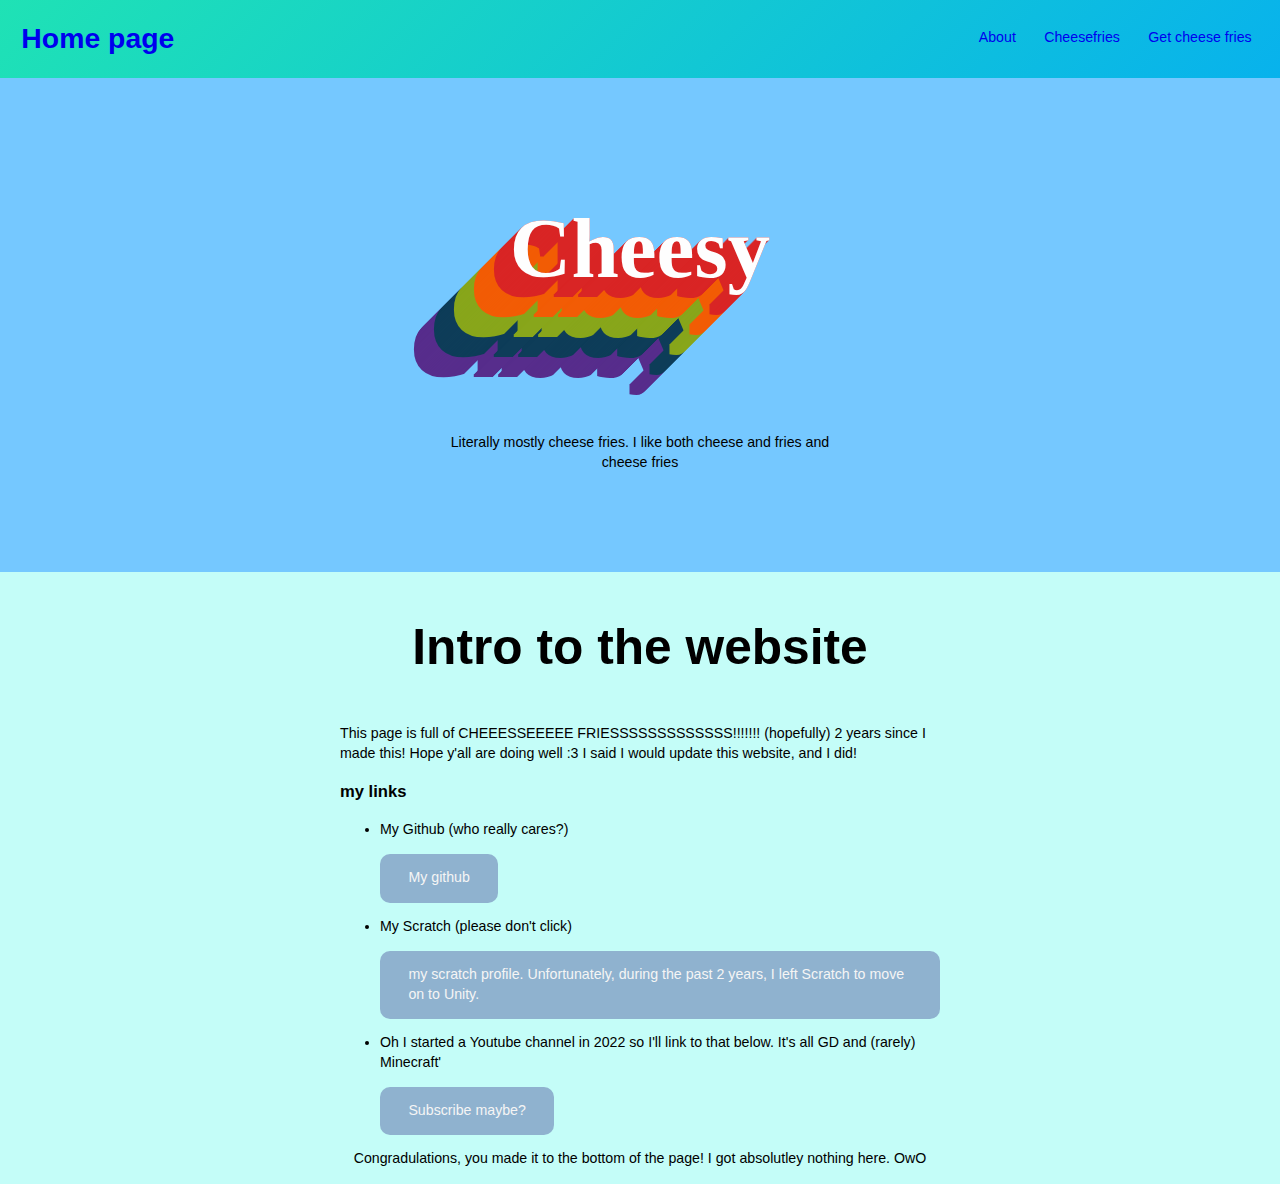
<file: index.html>
<!-- main website design -->
<!doctype html>
<html lang="en">


<head>
    <meta charset="utf-8" />
    <meta name="description" content= cheese fries />
    <title>CHEESYFRIES THE WEBSITE</title>
    <meta name="Things and stuff">
    <meta name="viewport" content="width=device-width, initial-scale=1" />
    <meta http-equiv="X-UA-Compatible" content="ie=edge" />
    <link href="css/style.css" rel="stylesheet" type="text/css" />
</head>

<body class="page-sub">
    <header>
         <div class="site-id">
            <h1><a href="index.html">Home page</a></h1>
        </div>
         <nav class="site-nav">
             <ul>
                 <li><A href="about.html">About</a></li>
                 <li><a href="notes.html">Cheesefries</a></li>
                 <li><a href="store.html">Get cheese fries</a></li>
            </ul>
         </nav>
    </header>
    <main>
        <section class="hero">
            <div class="text-retro-shadow">
                <h1>Cheesy</h1>
            </div>
            <p>Literally mostly cheese fries. I like both cheese and fries and cheese fries</p>
        </section>
    </main>
        <section>
            <div class="containersmall two-col-sidebar">
                <div class="#primary">
                    <h2 class="bigintro" id="intro">Intro to the website</h2>
                    <p id="about">
                        This page is full of CHEEESSEEEEE FRIESSSSSSSSSSSSS!!!!!!! (hopefully)
                        2 years since I made this! Hope y'all are doing well :3
                        I said I would update this website, and I did!
                    </p>

                    <h3 id="links">my links</h3>
                    <ul>
                        <li>
                            <p>My Github (who really cares?)</p>
                            <a class="button" href="https://github.com/Ayden-Potato">My github</a>
                        </li>
                        <li>
                            <p>My Scratch (please don't click)</p>
                            <a class="button" href="https://scratch.mit.edu/users/aydenismyname808/">my scratch profile. Unfortunately, during the past 2 years, I left Scratch to move on to Unity. </a>
                        </li>
                        <li>
                            <p>Oh I started a Youtube channel in 2022 so I'll link to that below. It's all GD and (rarely) Minecraft'</p>
                            <a class="button" href="https://www.youtube.com/@MarshmallowFluf1">Subscribe maybe?</a>
                        </li>
                    </ul>
                </div>
            </div>
        </section>
</main>

    <footer class="smallfooter">
        <p>Congradulations, you made it to the bottom of the page! I got absolutley nothing here. OwO</p>
    </footer>
</body>
</file>
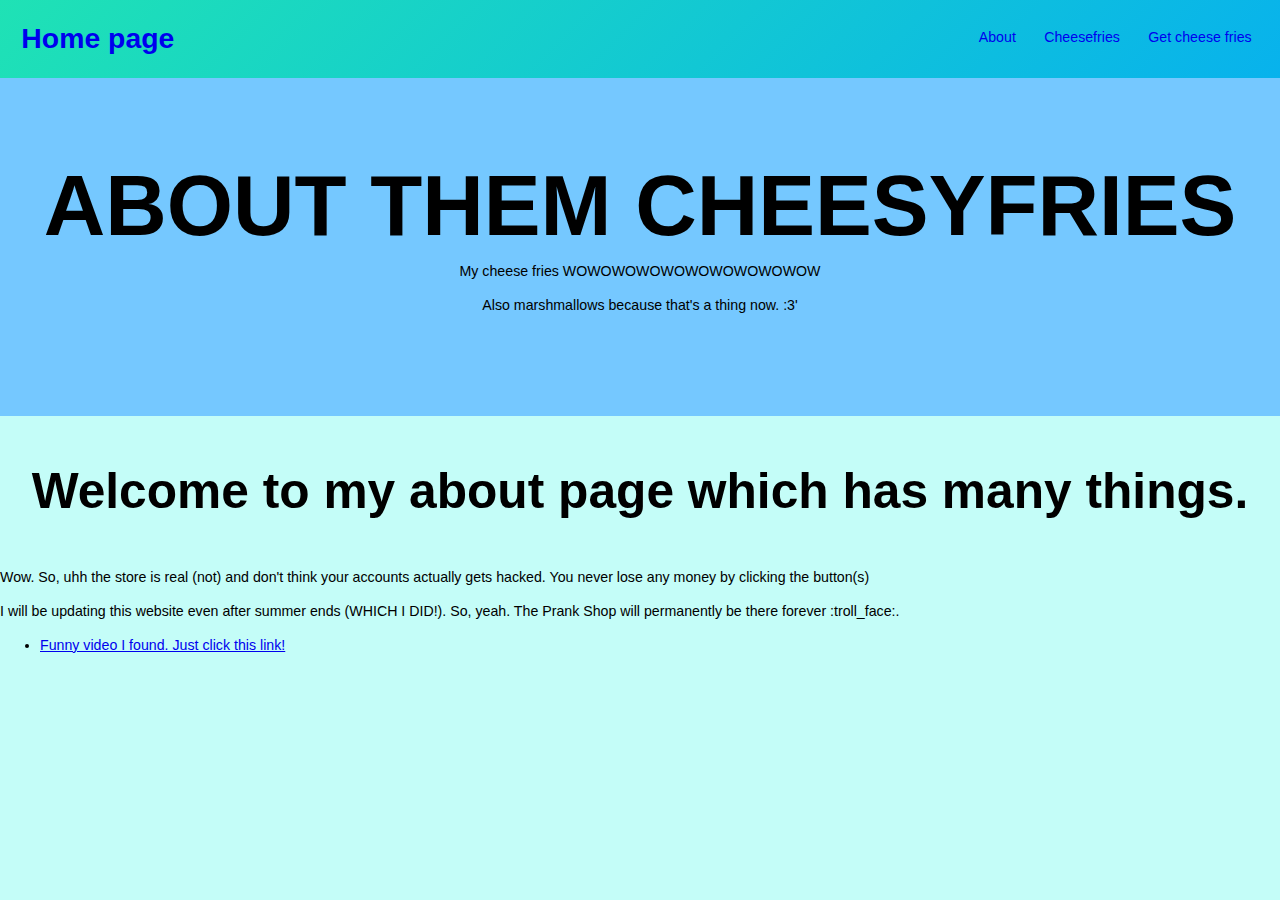
<file: about.html>
<!doctype html>
<html lang="en">

<head>
    <meta charset="utf-8" />
    <title>AYDEN -=|=- CHEESE FRIES</title>
    <meta name="description"
        content="This is an example cheese fry website. CHeese fries are real" />
    <meta name="viewport" content="width=device-width, initial-scale=1" />
    <link href="css/style.css" rel="stylesheet" type="text/css" />
</head>

<body class="page-sub">
    <header>
        <div class="site-id">
            <H1><a href="index.html">Home page</a></H1>
        </div>
        <nav class="site-nav">
            <ul>
                <li><a href="index.html">About</a></li>
                <li><a href="notes.html">Cheesefries</a></li>
                <li><a href="store.html">Get cheese fries</a></li>
            </ul>
        </nav>
    </header>
    <main>
        <section class="hero">
            <h2>About them Cheesyfries</h2>
            <p>My cheese fries WOWOWOWOWOWOWOWOWOWOW</p>
            <p>Also marshmallows because that's a thing now. :3'</p>
        </section>
    </main>
    <section>
        <h2 class="bigintro">Welcome to my about page which has many things.</h2>
        <p>Wow. So, uhh the store is real (not) and don't think your accounts actually gets hacked. You never lose any money by clicking the button(s)</p>
        <p>I will be updating this website even after summer ends (WHICH I DID!). So, yeah. The Prank Shop will permanently be there forever :troll_face:.</p>
    </section>

    <footer>
        <nav class="social-nav">
            <ul>
                <li><a href="https://www.youtube.com/watch?v=dQw4w9WgXcQ">Funny video I found. Just click this link!</a></li>
            </ul>
        </nav>
    </footer>
</body>
</html>
</file>
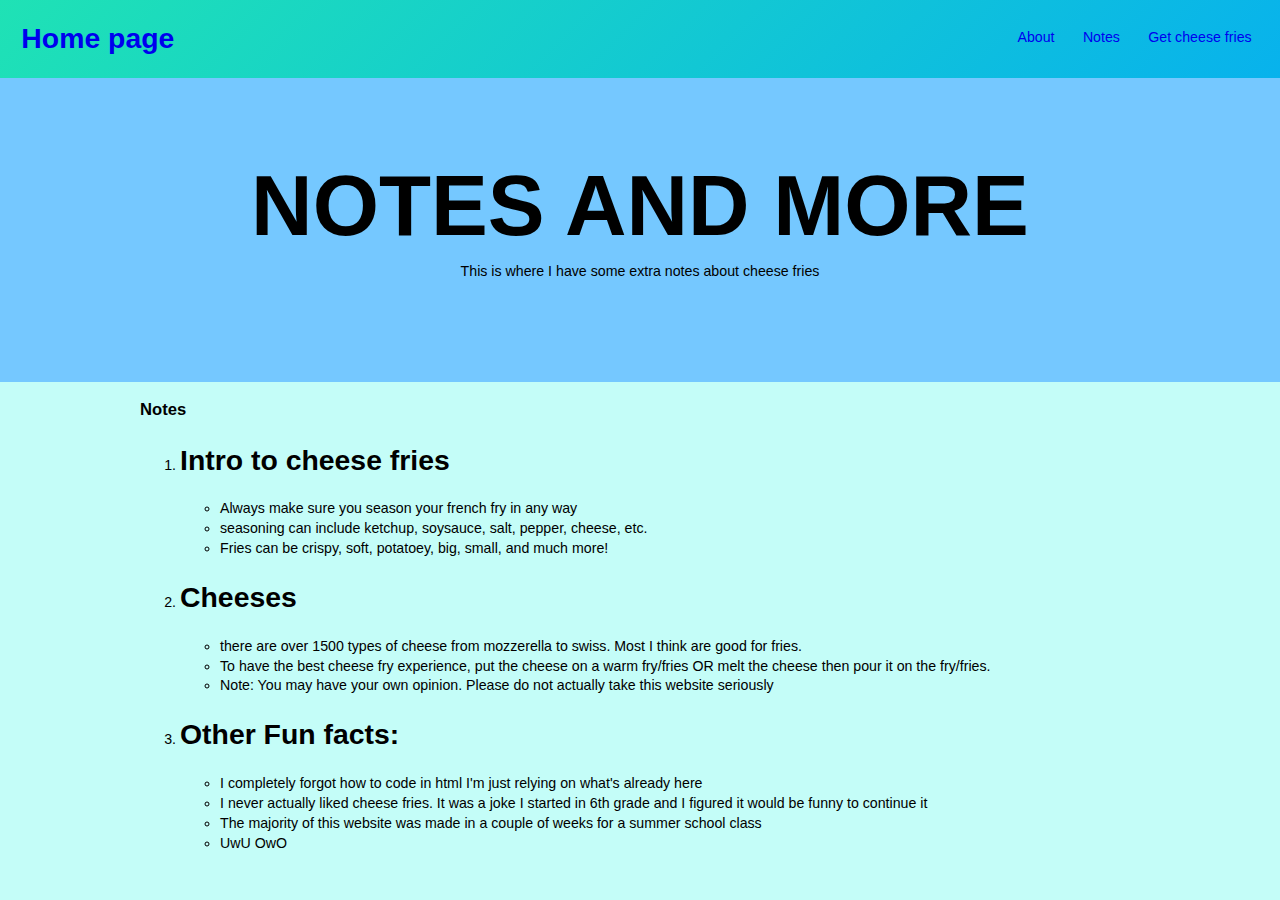
<file: notes.html>
<!doctype html>
<html lang="en">

<head>
    <meta charset utf-8 />
    <title>Cheese fries and more</title>
    <meta name="description"
        content="this is a page to get cheesefries and see my notes">
    <meta name="viewport" content="width=device-width, initial-scale=1" />
    <link href="css/style.css" rel="stylesheet" type="text/css" />
</head>

<body class="page-sub">
    <header>
        <div class="site-id">
            <h1><a href="index.html">Home page</a></h1>
        </div>
        <nav class="site-nav">
            <ul>
                <li><a href="about.html"> About</a></li>
                <li><a href="notes.html"> Notes</a></li>
                <li><a href="store.html">Get cheese fries</a></li>
            </ul>
        </nav>
    </header>
    <main>
        <section class="hero">
            <h2>Notes and more</h2>
            <p>This is where I have some extra notes about cheese fries</p>
        </section>
    </main>
    <div class="container"> 
        <h3>Notes</h3>
        <ol>
            <li>
                <h1>Intro to cheese fries</h1>
                <ul>
                    <li>Always make sure you season your french fry in any way</li>
                    <li>seasoning can include ketchup, soysauce, salt, pepper, cheese, etc.</li>
                    <li>Fries can be crispy, soft, potatoey, big, small, and much more!</li>
                </ul>
            </li>
            <li>
                <h1>Cheeses</h1>
                <ul>
                    <li>there are over 1500 types of cheese from mozzerella to swiss. Most I think are good for fries.
                    </li>
                    <li>
                        To have the best cheese fry experience, put the cheese on a warm fry/fries OR melt the cheese then pour it on the fry/fries.
                    </li>
                    <li>
                        Note: You may have your own opinion. Please do not actually take this website seriously
                    </li>
                </ul>
            </li>
            <li>
                <h1>Other Fun facts:</h1>
                <ul>
                    <li>I completely forgot how to code in html I'm just relying on what's already here</li>
                    <li>I never actually liked cheese fries. It was a joke I started in 6th grade and I figured it would be funny to continue it</li>
                    <li>The majority of this website was made in a couple of weeks for a summer school class</li>
                    <li>UwU OwO</li>
                </ul>
            </li>
        </ol>
   </div>
</body>
</html>
</file>
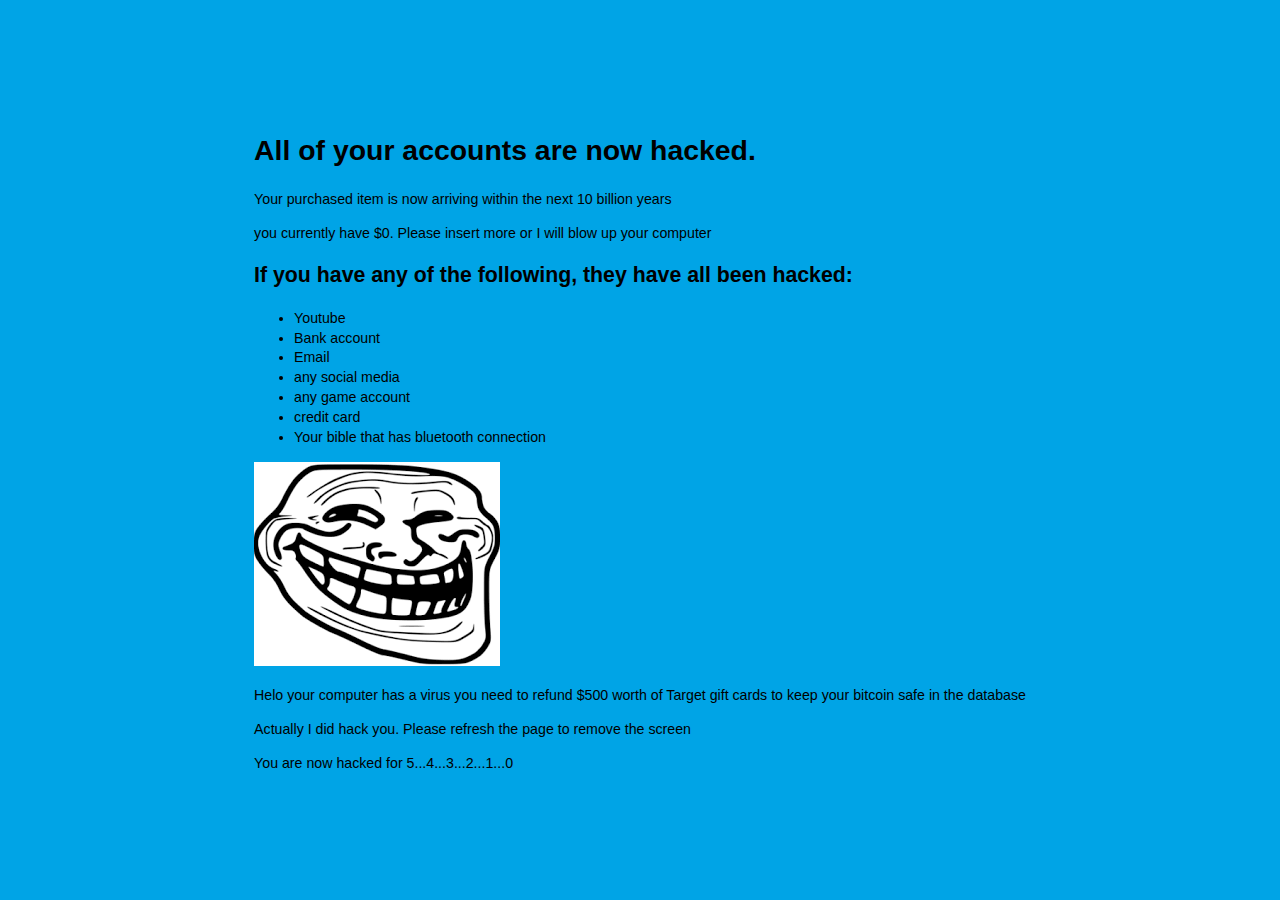
<file: purchased.html>
<!doctype html>
<html lang="en">


<head>
    <meta charset="utf-8" />
    <meta name="description" content= HACKED HACKED />
    <title>YOU'VE JUST BEEN HACKED!!</title>
    <meta name="HACKED LOLOLOLOL">
    <meta name="viewport" content="width=device-width, initial-scale=1" />
    <link href="css/style.css" rel="stylesheet" type="text/css" />
</head>
<body class="middlescreen">
    <div>
<h1>All of your accounts are now hacked.</h1>
<p>Your purchased item is now arriving within the next 10 billion years</p>
<p>you currently have $0. Please insert more or I will blow up your computer</p>
<h2>If you have any of the following, they have all been hacked:</h2>
<ul>
    <li>Youtube</li>
    <li>Bank account</li>
    <li>Email</li>
    <li>any social media</li>
    <li>any game account</li>
    <li>credit card</li>
    <li>Your bible that has bluetooth connection</li>
</ul>
<img src="photos/troll.png" alt="Logo `cuz ur hacked lolololol">
<p>Helo your computer has a virus you need to refund $500 worth of Target gift cards to keep your bitcoin safe in the database</p>
<p>Actually I did hack you. Please refresh the page to remove the screen</p>
<p>You are now hacked for 5...4...3...2...1...0</p>
</div>
</body>
</html>
</file>
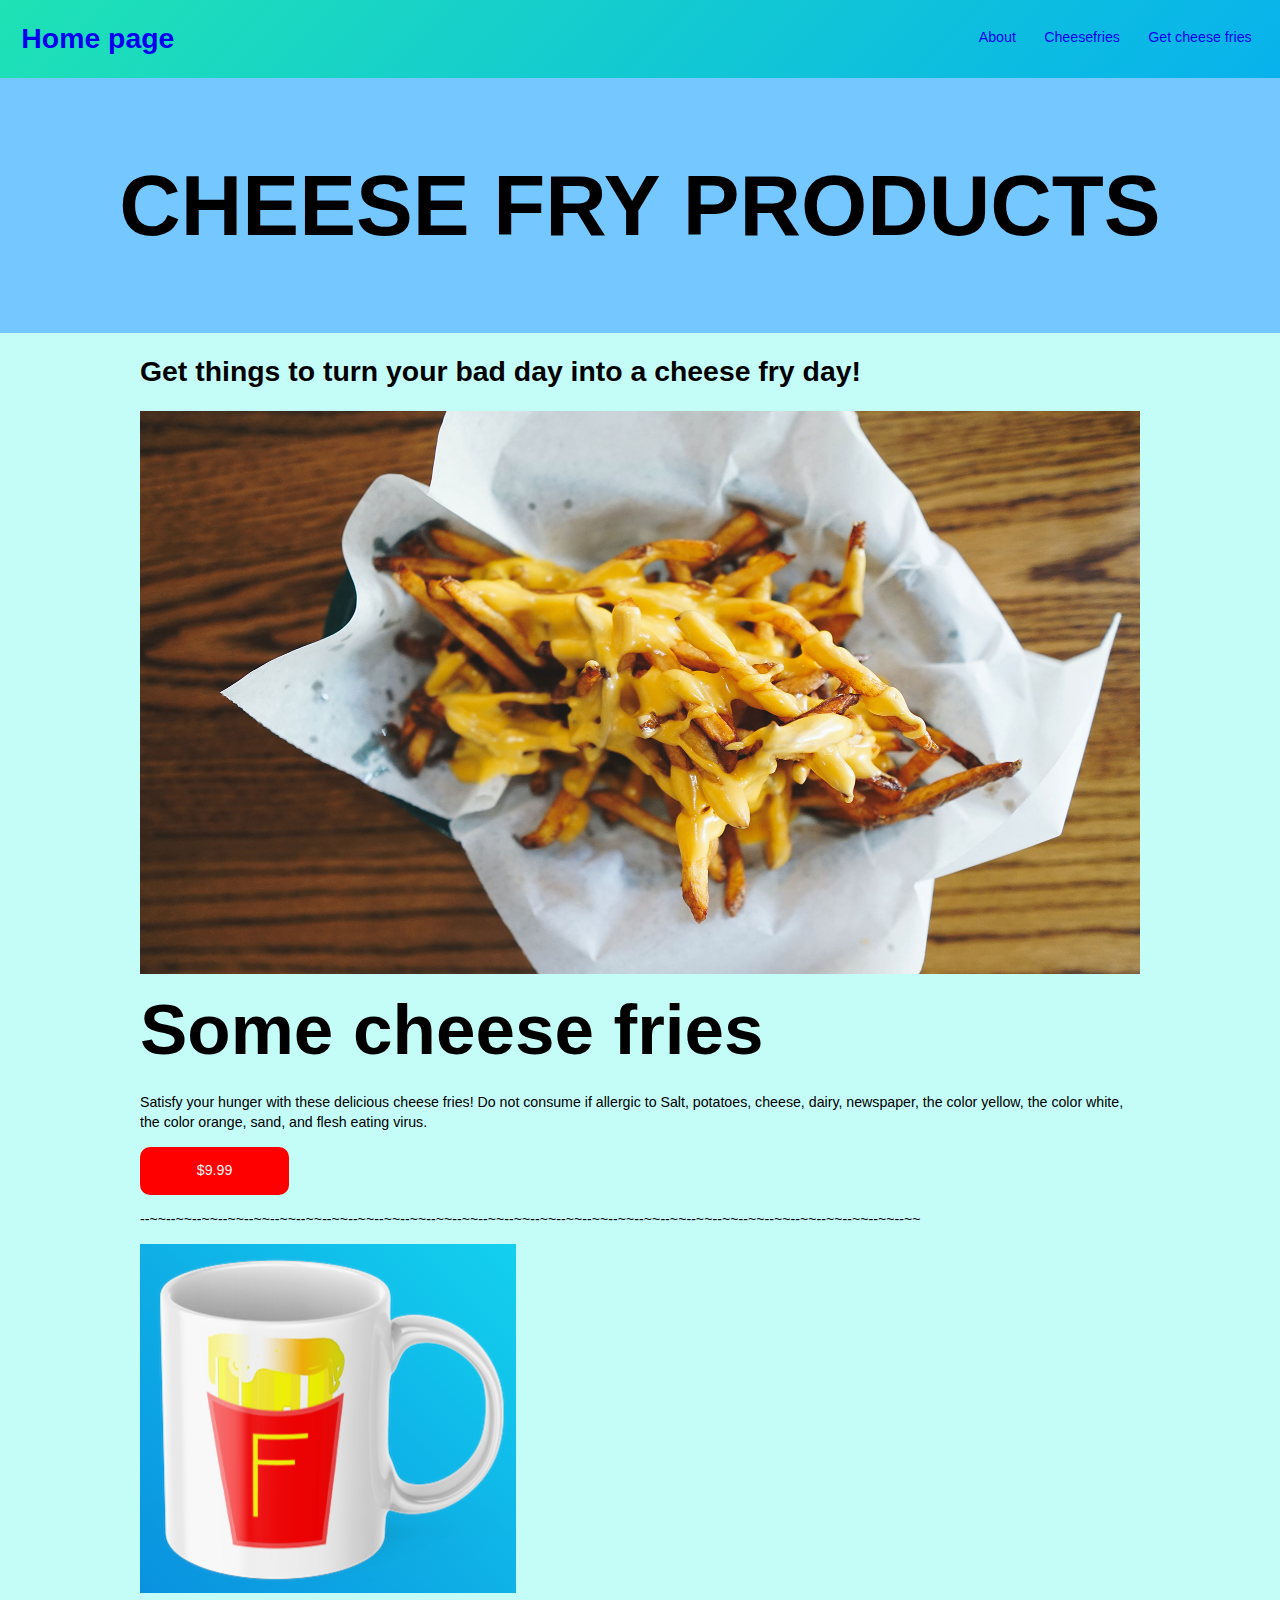
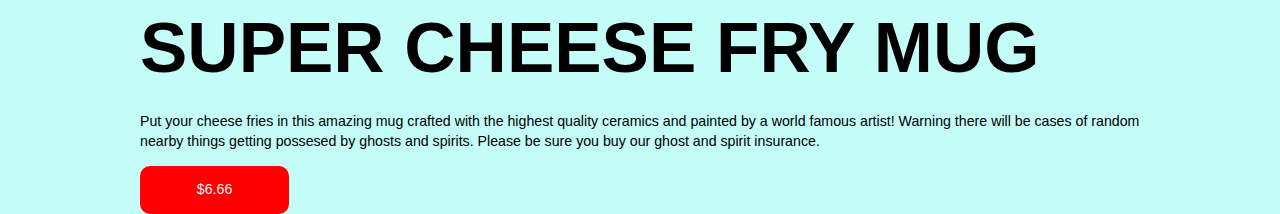
<file: store.html>
<!doctype html>
<html lang="en">

<head>
    <meta charset utf-8 />
    <title>Get your Cheese fries</title>
    <meta name="description"
        content="buy your cheese fries or cheese fry related products">
    <meta name="viewport" content="width=device-width, initial-scale=1" />
    <link href="css/style.css" rel="stylesheet" type="text/css" />
</head>

<body>
    <header>
        <div class="site-id">
            <h1><a href="index.html">Home page</a></h1>
        </div>
        <nav class="site-nav">
            <ul>
                <li><A href="about.html">About</a></li>
                <li><a href="notes.html">Cheesefries</a></li>
                <li><a href="store.html">Get cheese fries</a></li>
           </ul>
        </nav>
   </header>
   <section class=hero>
       <h2>Cheese Fry Products</h2>
   </section>
   <section>
       <div class="container">
    <h1>Get things to turn your bad day into a cheese fry day!</h1>
        <ul class="plainlist">
            <li>
                <img src="photos/cheesefries.jpg" alt="wonderful fries for sale">
                <h1 class="largeh1">Some cheese fries</h1>
                <p>Satisfy your hunger with these delicious cheese fries! Do not consume if allergic to Salt, potatoes, cheese, dairy, newspaper, the color yellow, the color white, the color orange, sand, and flesh eating virus.</p>
                <a class="buttonlarger" href="purchased.html">$9.99</a>
                <p>--~~--~~--~~--~~--~~--~~--~~--~~--~~--~~--~~--~~--~~--~~--~~--~~--~~--~~--~~--~~--~~--~~--~~--~~--~~--~~--~~--~~--~~--~~</p>
            </li>
            <li>
                <img src="photos/Screen Shot 2021-07-20 at 12.19.18 PM.png" alt="Perfect container for fries">
                <h1 class="largeh1">SUPER CHEESE FRY MUG</H1>
                <p>Put your cheese fries in this amazing mug crafted with the highest quality ceramics and painted by a world famous artist! Warning there will be cases of random nearby things getting possesed by ghosts and spirits. Please be sure you buy our ghost and spirit insurance.</p>
                <a class="buttonlarger" href="purchased.html">$6.66</a>
            </li>
        </ul>
    </div>
   </section>


   
   
</body>
</file>
<file: css/style.css>
/* background */
body {
    background: rgb(196, 253, 248);
    margin: 0;
}

/* container */
.container {
    max-width: 1000px;
    margin: 0 auto;
}

/* Typography */
body {
    font-family: Arial, Arial, sans-serif;
    font-size: 88.75%;
    line-height: 1.4;
}

/* responsive images */
img {
    max-width: 100%;
    height: auto;
}

/* buttons */
.button {
    display: inline-block;
    padding: 1em 2em;
    text-decoration:rgb(0, 177, 94);
    background-color:rgb(143, 178, 207);
    color: whitesmoke;
    border-radius: 10px;
}
.button:hover {
    background-color:rgb(122, 190, 245);
    color: whitesmoke;
}
.button.dark {
    color: whitesmoke;
    background-color:rgb(59, 59, 59);
}
.button.dark:hover {
    background-color:rgb(172, 172, 172);
}

/* header */
header {
    display:flex;
    justify-content: space-between;
}

header a {
    text-decoration: none;
}

/* site ID */
.site-id {
    margin-left: 1.5em;
}

/* site navigation */
.site-nav ul {
    display: flex;
    justify-content: flex-end;
    margin: 0;
    padding: 1em;
    list-style: none;
}

.site-nav  a {
    display: block;
    padding: 1em;
}

/* main */
main {
    background:rgb(119, 187, 255);
}

/* HERO SECTION */
.hero {
    background-color: rgb(117, 200, 255);
    text-align: center;
    color: rgb(0, 0, 0);
    padding: 6em 1em;
}

.hero h2 {
    font-size: 6em;
    line-height: 1;
    text-transform: uppercase;
    margin: 0 auto;
}

.hero p {
    max-width: 30em;
    margin: 1em auto;
}

/* COURSES SECTION */
.courses {
    padding: 6em 1em;
    display: grid;
    justify-content: center;
    text-align: center;
}

.courses ul {
    max-width: 400px;
    margin: 0 auto;
    padding: 0;
    list-style: none;
}

.courses img{
    display: block;
    margin-bottom: 1em;
}

/* retro text made by teacher */
@keyframes animateShadow {
    0% {
      text-shadow: 0px 0px #D92525, -1px 1px #ff0000, -2px 2px #D92525, -3px 3px #ff0000, -4px 4px #D92525, -5px 5px #ff0000, -6px 6px #D92525, -7px 7px #ff0000, -8px 8px #D92525, -9px 9px #D92525, -10px 10px #D92525, -11px 11px #D92525, -12px 12px #D92525, -13px 13px #D92525, -14px 14px #D92525, -15px 15px #D92525, -16px 16px #D92525, -17px 17px #D92525, -18px 18px #D92525, -19px 19px #D92525, -20px 20px #D92525, -21px 21px #F25C05, -22px 22px #F25C05, -23px 23px #F25C05, -24px 24px #F25C05, -25px 25px #F25C05, -26px 26px #F25C05, -27px 27px #F25C05, -28px 28px #F25C05, -29px 29px #F25C05, -30px 30px #F25C05, -31px 31px #F25C05, -32px 32px #F25C05, -33px 33px #F25C05, -34px 34px #F25C05, -35px 35px #F25C05, -36px 36px #F25C05, -37px 37px #F25C05, -38px 38px #F25C05, -39px 39px #F25C05, -40px 40px #F25C05, -41px 41px #88A61B, -42px 42px #88A61B, -43px 43px #88A61B, -44px 44px #88A61B, -45px 45px #88A61B, -46px 46px #88A61B, -47px 47px #88A61B, -48px 48px #88A61B, -49px 49px #88A61B, -50px 50px #88A61B, -51px 51px #88A61B, -52px 52px #88A61B, -53px 53px #88A61B, -54px 54px #88A61B, -55px 55px #88A61B, -56px 56px #88A61B, -57px 57px #88A61B, -58px 58px #88A61B, -59px 59px #88A61B, -60px 60px #88A61B, -61px 61px #0E3D59, -62px 62px #0E3D59, -63px 63px #0E3D59, -64px 64px #0E3D59, -65px 65px #0E3D59, -66px 66px #0E3D59, -67px 67px #0E3D59, -68px 68px #0E3D59, -69px 69px #0E3D59, -70px 70px #0E3D59, -71px 71px #0E3D59, -72px 72px #0E3D59, -73px 73px #0E3D59, -74px 74px #0E3D59, -75px 75px #0E3D59, -76px 76px #0E3D59, -77px 77px #0E3D59, -78px 78px #0E3D59, -79px 79px #0E3D59, -80px 80px #0E3D59, -81px 81px #572D8C, -82px 82px #572D8C, -83px 83px #572D8C, -84px 84px #572D8C, -85px 85px #572D8C, -86px 86px #572D8C, -87px 87px #572D8C, -88px 88px #572D8C, -89px 89px #572D8C, -90px 90px #572D8C, -91px 91px #572D8C, -92px 92px #572D8C, -93px 93px #572D8C, -94px 94px #572D8C, -95px 95px #572D8C, -96px 96px #572D8C, -97px 97px #572D8C, -98px 98px #572D8C, -99px 99px #572D8C, -100px 100px #572D8C;
    }
    20% {
      text-shadow: 0px 0px #F25C05, -1px 1px #F25C05, -2px 2px #F25C05, -3px 3px #F25C05, -4px 4px #F25C05, -5px 5px #F25C05, -6px 6px #F25C05, -7px 7px #F25C05, -8px 8px #F25C05, -9px 9px #F25C05, -10px 10px #F25C05, -11px 11px #F25C05, -12px 12px #F25C05, -13px 13px #F25C05, -14px 14px #F25C05, -15px 15px #F25C05, -16px 16px #F25C05, -17px 17px #F25C05, -18px 18px #F25C05, -19px 19px #F25C05, -20px 20px #F25C05, -21px 21px #88A61B, -22px 22px #88A61B, -23px 23px #88A61B, -24px 24px #88A61B, -25px 25px #88A61B, -26px 26px #88A61B, -27px 27px #88A61B, -28px 28px #88A61B, -29px 29px #88A61B, -30px 30px #88A61B, -31px 31px #88A61B, -32px 32px #88A61B, -33px 33px #88A61B, -34px 34px #88A61B, -35px 35px #88A61B, -36px 36px #88A61B, -37px 37px #88A61B, -38px 38px #88A61B, -39px 39px #88A61B, -40px 40px #88A61B, -41px 41px #0E3D59, -42px 42px #0E3D59, -43px 43px #0E3D59, -44px 44px #0E3D59, -45px 45px #0E3D59, -46px 46px #0E3D59, -47px 47px #0E3D59, -48px 48px #0E3D59, -49px 49px #0E3D59, -50px 50px #0E3D59, -51px 51px #0E3D59, -52px 52px #0E3D59, -53px 53px #0E3D59, -54px 54px #0E3D59, -55px 55px #0E3D59, -56px 56px #0E3D59, -57px 57px #0E3D59, -58px 58px #0E3D59, -59px 59px #0E3D59, -60px 60px #0E3D59, -61px 61px #572D8C, -62px 62px #572D8C, -63px 63px #572D8C, -64px 64px #572D8C, -65px 65px #572D8C, -66px 66px #572D8C, -67px 67px #572D8C, -68px 68px #572D8C, -69px 69px #572D8C, -70px 70px #572D8C, -71px 71px #572D8C, -72px 72px #572D8C, -73px 73px #572D8C, -74px 74px #572D8C, -75px 75px #572D8C, -76px 76px #572D8C, -77px 77px #572D8C, -78px 78px #572D8C, -79px 79px #572D8C, -80px 80px #572D8C, -81px 81px #D92525, -82px 82px #D92525, -83px 83px #D92525, -84px 84px #D92525, -85px 85px #D92525, -86px 86px #D92525, -87px 87px #D92525, -88px 88px #D92525, -89px 89px #D92525, -90px 90px #D92525, -91px 91px #D92525, -92px 92px #D92525, -93px 93px #D92525, -94px 94px #D92525, -95px 95px #D92525, -96px 96px #D92525, -97px 97px #D92525, -98px 98px #D92525, -99px 99px #D92525, -100px 100px #D92525;
    }
    40% {
      text-shadow: 0px 0px #88A61B, -1px 1px #88A61B, -2px 2px #88A61B, -3px 3px #88A61B, -4px 4px #88A61B, -5px 5px #88A61B, -6px 6px #88A61B, -7px 7px #88A61B, -8px 8px #88A61B, -9px 9px #88A61B, -10px 10px #88A61B, -11px 11px #88A61B, -12px 12px #88A61B, -13px 13px #88A61B, -14px 14px #88A61B, -15px 15px #88A61B, -16px 16px #88A61B, -17px 17px #88A61B, -18px 18px #88A61B, -19px 19px #88A61B, -20px 20px #88A61B, -21px 21px #0E3D59, -22px 22px #0E3D59, -23px 23px #0E3D59, -24px 24px #0E3D59, -25px 25px #0E3D59, -26px 26px #0E3D59, -27px 27px #0E3D59, -28px 28px #0E3D59, -29px 29px #0E3D59, -30px 30px #0E3D59, -31px 31px #0E3D59, -32px 32px #0E3D59, -33px 33px #0E3D59, -34px 34px #0E3D59, -35px 35px #0E3D59, -36px 36px #0E3D59, -37px 37px #0E3D59, -38px 38px #0E3D59, -39px 39px #0E3D59, -40px 40px #0E3D59, -41px 41px #572D8C, -42px 42px #572D8C, -43px 43px #572D8C, -44px 44px #572D8C, -45px 45px #572D8C, -46px 46px #572D8C, -47px 47px #572D8C, -48px 48px #572D8C, -49px 49px #572D8C, -50px 50px #572D8C, -51px 51px #572D8C, -52px 52px #572D8C, -53px 53px #572D8C, -54px 54px #572D8C, -55px 55px #572D8C, -56px 56px #572D8C, -57px 57px #572D8C, -58px 58px #572D8C, -59px 59px #572D8C, -60px 60px #572D8C, -61px 61px #D92525, -62px 62px #D92525, -63px 63px #D92525, -64px 64px #D92525, -65px 65px #D92525, -66px 66px #D92525, -67px 67px #D92525, -68px 68px #D92525, -69px 69px #D92525, -70px 70px #D92525, -71px 71px #D92525, -72px 72px #D92525, -73px 73px #D92525, -74px 74px #D92525, -75px 75px #D92525, -76px 76px #D92525, -77px 77px #D92525, -78px 78px #D92525, -79px 79px #D92525, -80px 80px #D92525, -81px 81px #F25C05, -82px 82px #F25C05, -83px 83px #F25C05, -84px 84px #F25C05, -85px 85px #F25C05, -86px 86px #F25C05, -87px 87px #F25C05, -88px 88px #F25C05, -89px 89px #F25C05, -90px 90px #F25C05, -91px 91px #F25C05, -92px 92px #F25C05, -93px 93px #F25C05, -94px 94px #F25C05, -95px 95px #F25C05, -96px 96px #F25C05, -97px 97px #F25C05, -98px 98px #F25C05, -99px 99px #F25C05, -100px 100px #F25C05;
    }
    60% {
      text-shadow: 0px 0px #0E3D59, -1px 1px #0E3D59, -2px 2px #0E3D59, -3px 3px #0E3D59, -4px 4px #0E3D59, -5px 5px #0E3D59, -6px 6px #0E3D59, -7px 7px #0E3D59, -8px 8px #0E3D59, -9px 9px #0E3D59, -10px 10px #0E3D59, -11px 11px #0E3D59, -12px 12px #0E3D59, -13px 13px #0E3D59, -14px 14px #0E3D59, -15px 15px #0E3D59, -16px 16px #0E3D59, -17px 17px #0E3D59, -18px 18px #0E3D59, -19px 19px #0E3D59, -20px 20px #0E3D59, -21px 21px #572D8C, -22px 22px #572D8C, -23px 23px #572D8C, -24px 24px #572D8C, -25px 25px #572D8C, -26px 26px #572D8C, -27px 27px #572D8C, -28px 28px #572D8C, -29px 29px #572D8C, -30px 30px #572D8C, -31px 31px #572D8C, -32px 32px #572D8C, -33px 33px #572D8C, -34px 34px #572D8C, -35px 35px #572D8C, -36px 36px #572D8C, -37px 37px #572D8C, -38px 38px #572D8C, -39px 39px #572D8C, -40px 40px #572D8C, -41px 41px #D92525, -42px 42px #D92525, -43px 43px #D92525, -44px 44px #D92525, -45px 45px #D92525, -46px 46px #D92525, -47px 47px #D92525, -48px 48px #D92525, -49px 49px #D92525, -50px 50px #D92525, -51px 51px #D92525, -52px 52px #D92525, -53px 53px #D92525, -54px 54px #D92525, -55px 55px #D92525, -56px 56px #D92525, -57px 57px #D92525, -58px 58px #D92525, -59px 59px #D92525, -60px 60px #D92525, -61px 61px #F25C05, -62px 62px #F25C05, -63px 63px #F25C05, -64px 64px #F25C05, -65px 65px #F25C05, -66px 66px #F25C05, -67px 67px #F25C05, -68px 68px #F25C05, -69px 69px #F25C05, -70px 70px #F25C05, -71px 71px #F25C05, -72px 72px #F25C05, -73px 73px #F25C05, -74px 74px #F25C05, -75px 75px #F25C05, -76px 76px #F25C05, -77px 77px #F25C05, -78px 78px #F25C05, -79px 79px #F25C05, -80px 80px #F25C05, -81px 81px #88A61B, -82px 82px #88A61B, -83px 83px #88A61B, -84px 84px #88A61B, -85px 85px #88A61B, -86px 86px #88A61B, -87px 87px #88A61B, -88px 88px #88A61B, -89px 89px #88A61B, -90px 90px #88A61B, -91px 91px #88A61B, -92px 92px #88A61B, -93px 93px #88A61B, -94px 94px #88A61B, -95px 95px #88A61B, -96px 96px #88A61B, -97px 97px #88A61B, -98px 98px #88A61B, -99px 99px #88A61B, -100px 100px #88A61B;
    }
    80% {
      text-shadow: 0px 0px #572D8C, -1px 1px #572D8C, -2px 2px #572D8C, -3px 3px #572D8C, -4px 4px #572D8C, -5px 5px #572D8C, -6px 6px #572D8C, -7px 7px #572D8C, -8px 8px #572D8C, -9px 9px #572D8C, -10px 10px #572D8C, -11px 11px #572D8C, -12px 12px #572D8C, -13px 13px #572D8C, -14px 14px #572D8C, -15px 15px #572D8C, -16px 16px #572D8C, -17px 17px #572D8C, -18px 18px #572D8C, -19px 19px #572D8C, -20px 20px #572D8C, -21px 21px #D92525, -22px 22px #D92525, -23px 23px #D92525, -24px 24px #D92525, -25px 25px #D92525, -26px 26px #D92525, -27px 27px #D92525, -28px 28px #D92525, -29px 29px #D92525, -30px 30px #D92525, -31px 31px #D92525, -32px 32px #D92525, -33px 33px #D92525, -34px 34px #D92525, -35px 35px #D92525, -36px 36px #D92525, -37px 37px #D92525, -38px 38px #D92525, -39px 39px #D92525, -40px 40px #D92525, -41px 41px #F25C05, -42px 42px #F25C05, -43px 43px #F25C05, -44px 44px #F25C05, -45px 45px #F25C05, -46px 46px #F25C05, -47px 47px #F25C05, -48px 48px #F25C05, -49px 49px #F25C05, -50px 50px #F25C05, -51px 51px #F25C05, -52px 52px #F25C05, -53px 53px #F25C05, -54px 54px #F25C05, -55px 55px #F25C05, -56px 56px #F25C05, -57px 57px #F25C05, -58px 58px #F25C05, -59px 59px #F25C05, -60px 60px #F25C05, -61px 61px #88A61B, -62px 62px #88A61B, -63px 63px #88A61B, -64px 64px #88A61B, -65px 65px #88A61B, -66px 66px #88A61B, -67px 67px #88A61B, -68px 68px #88A61B, -69px 69px #88A61B, -70px 70px #88A61B, -71px 71px #88A61B, -72px 72px #88A61B, -73px 73px #88A61B, -74px 74px #88A61B, -75px 75px #88A61B, -76px 76px #88A61B, -77px 77px #88A61B, -78px 78px #88A61B, -79px 79px #88A61B, -80px 80px #88A61B, -81px 81px #0E3D59, -82px 82px #0E3D59, -83px 83px #0E3D59, -84px 84px #0E3D59, -85px 85px #0E3D59, -86px 86px #0E3D59, -87px 87px #0E3D59, -88px 88px #0E3D59, -89px 89px #0E3D59, -90px 90px #0E3D59, -91px 91px #0E3D59, -92px 92px #0E3D59, -93px 93px #0E3D59, -94px 94px #0E3D59, -95px 95px #0E3D59, -96px 96px #0E3D59, -97px 97px #0E3D59, -98px 98px #0E3D59, -99px 99px #0E3D59, -100px 100px #0E3D59;
    }
    100% {
      text-shadow: 0px 0px #D92525, -1px 1px #D92525, -2px 2px #D92525, -3px 3px #D92525, -4px 4px #D92525, -5px 5px #D92525, -6px 6px #D92525, -7px 7px #D92525, -8px 8px #D92525, -9px 9px #D92525, -10px 10px #D92525, -11px 11px #D92525, -12px 12px #D92525, -13px 13px #D92525, -14px 14px #D92525, -15px 15px #D92525, -16px 16px #D92525, -17px 17px #D92525, -18px 18px #D92525, -19px 19px #D92525, -20px 20px #D92525, -21px 21px #F25C05, -22px 22px #F25C05, -23px 23px #F25C05, -24px 24px #F25C05, -25px 25px #F25C05, -26px 26px #F25C05, -27px 27px #F25C05, -28px 28px #F25C05, -29px 29px #F25C05, -30px 30px #F25C05, -31px 31px #F25C05, -32px 32px #F25C05, -33px 33px #F25C05, -34px 34px #F25C05, -35px 35px #F25C05, -36px 36px #F25C05, -37px 37px #F25C05, -38px 38px #F25C05, -39px 39px #F25C05, -40px 40px #F25C05, -41px 41px #88A61B, -42px 42px #88A61B, -43px 43px #88A61B, -44px 44px #88A61B, -45px 45px #88A61B, -46px 46px #88A61B, -47px 47px #88A61B, -48px 48px #88A61B, -49px 49px #88A61B, -50px 50px #88A61B, -51px 51px #88A61B, -52px 52px #88A61B, -53px 53px #88A61B, -54px 54px #88A61B, -55px 55px #88A61B, -56px 56px #88A61B, -57px 57px #88A61B, -58px 58px #88A61B, -59px 59px #88A61B, -60px 60px #88A61B, -61px 61px #0E3D59, -62px 62px #0E3D59, -63px 63px #0E3D59, -64px 64px #0E3D59, -65px 65px #0E3D59, -66px 66px #0E3D59, -67px 67px #0E3D59, -68px 68px #0E3D59, -69px 69px #0E3D59, -70px 70px #0E3D59, -71px 71px #0E3D59, -72px 72px #0E3D59, -73px 73px #0E3D59, -74px 74px #0E3D59, -75px 75px #0E3D59, -76px 76px #0E3D59, -77px 77px #0E3D59, -78px 78px #0E3D59, -79px 79px #0E3D59, -80px 80px #0E3D59, -81px 81px #572D8C, -82px 82px #572D8C, -83px 83px #572D8C, -84px 84px #572D8C, -85px 85px #572D8C, -86px 86px #572D8C, -87px 87px #572D8C, -88px 88px #572D8C, -89px 89px #572D8C, -90px 90px #572D8C, -91px 91px #572D8C, -92px 92px #572D8C, -93px 93px #572D8C, -94px 94px #572D8C, -95px 95px #572D8C, -96px 96px #572D8C, -97px 97px #572D8C, -98px 98px #572D8C, -99px 99px #572D8C, -100px 100px #572D8C;
    }
  }
  .text-retro-shadow {
    min-height: 10vh;
    display: grid;
    place-items: center;
  }
  
  .text-retro-shadow h1 {
    padding: 1.5em 0 0.5em 0;
    text-align: center;
    margin: -1em auto 1em auto;
    max-width: 50vw;
    font-size: 6em;
    line-height: 1;
    color: #fefefe;
    font-family: Georgia;
    text-shadow: 0px 0px #D92525, -1px 1px #D92525, -2px 2px #D92525, -3px 3px #D92525, -4px 4px #D92525, -5px 5px #D92525, -6px 6px #D92525, -7px 7px #D92525, -8px 8px #D92525, -9px 9px #D92525, -10px 10px #D92525, -11px 11px #D92525, -12px 12px #D92525, -13px 13px #D92525, -14px 14px #D92525, -15px 15px #D92525, -16px 16px #D92525, -17px 17px #D92525, -18px 18px #D92525, -19px 19px #D92525, -20px 20px #D92525, -21px 21px #F25C05, -22px 22px #F25C05, -23px 23px #F25C05, -24px 24px #F25C05, -25px 25px #F25C05, -26px 26px #F25C05, -27px 27px #F25C05, -28px 28px #F25C05, -29px 29px #F25C05, -30px 30px #F25C05, -31px 31px #F25C05, -32px 32px #F25C05, -33px 33px #F25C05, -34px 34px #F25C05, -35px 35px #F25C05, -36px 36px #F25C05, -37px 37px #F25C05, -38px 38px #F25C05, -39px 39px #F25C05, -40px 40px #F25C05, -41px 41px #88A61B, -42px 42px #88A61B, -43px 43px #88A61B, -44px 44px #88A61B, -45px 45px #88A61B, -46px 46px #88A61B, -47px 47px #88A61B, -48px 48px #88A61B, -49px 49px #88A61B, -50px 50px #88A61B, -51px 51px #88A61B, -52px 52px #88A61B, -53px 53px #88A61B, -54px 54px #88A61B, -55px 55px #88A61B, -56px 56px #88A61B, -57px 57px #88A61B, -58px 58px #88A61B, -59px 59px #88A61B, -60px 60px #88A61B, -61px 61px #0E3D59, -62px 62px #0E3D59, -63px 63px #0E3D59, -64px 64px #0E3D59, -65px 65px #0E3D59, -66px 66px #0E3D59, -67px 67px #0E3D59, -68px 68px #0E3D59, -69px 69px #0E3D59, -70px 70px #0E3D59, -71px 71px #0E3D59, -72px 72px #0E3D59, -73px 73px #0E3D59, -74px 74px #0E3D59, -75px 75px #0E3D59, -76px 76px #0E3D59, -77px 77px #0E3D59, -78px 78px #0E3D59, -79px 79px #0E3D59, -80px 80px #0E3D59, -81px 81px #572D8C, -82px 82px #572D8C, -83px 83px #572D8C, -84px 84px #572D8C, -85px 85px #572D8C, -86px 86px #572D8C, -87px 87px #572D8C, -88px 88px #572D8C, -89px 89px #572D8C, -90px 90px #572D8C, -91px 91px #572D8C, -92px 92px #572D8C, -93px 93px #572D8C, -94px 94px #572D8C, -95px 95px #572D8C, -96px 96px #572D8C, -97px 97px #572D8C, -98px 98px #572D8C, -99px 99px #572D8C, -100px 100px #572D8C;
    animation-name: animateShadow;
    animation-duration: 0.4s;
    animation-iteration-count: infinite;
  }

  /* background */
  header {
	background: linear-gradient(-45deg, #9900ff, #e73c7e, #00a2ff, #1fe2b5);
	background-size: 400% 400%;
	animation: gradient 20s ease infinite;
}

@keyframes gradient {
	0% {
		background-position: 0% 50%;
	}
	50% {
		background-position: 100% 50%;
	}
	100% {
		background-position: 0% 50%;
	}
}

/* plain list */
ul.plainlist {
    margin: 0;
    padding: 0;
    list-style: none;
}

/* everything under here are all bigger/specific things like buttons or special headers */

/* buttons are larger */
.buttonlarger {
    display: inline-block;
    padding: 1em 4em;
    background-color:rgb(255, 0, 0);
    color: whitesmoke;
    border-radius: 10px;
    text-decoration: none;
}
.buttonlarger:hover {
    background-color:rgb(0, 255, 0);
    color: rgb(0, 0, 0);
}
.button.dark {
    color: whitesmoke;
    background-color:rgb(0, 0, 0);
}
.button.dark:hover {
    background-color:rgb(0, 0, 0);
}

/* bigintro */
h2.bigintro {
    place-items: center;
    display: grid;
    font-size: 3.5em;
    margin: 0.2;
}

/* header 1 */
h1.largeh1 {
    font-size: 5em;
    margin: 0;
}

/* center all */
h1, h2, h3, p {
    /* text-align: center; */
}

/* narrow container */
.containersmall {
    max-width: 600px;
    margin: 0 auto;
}

/* small footer */
.smallfooter {
    text-align: center;
}

.middlescreen {
    min-height: 100vh;
    display: grid;
    place-items: center;
    background-color: rgb(0, 164, 230);
}
</file>
